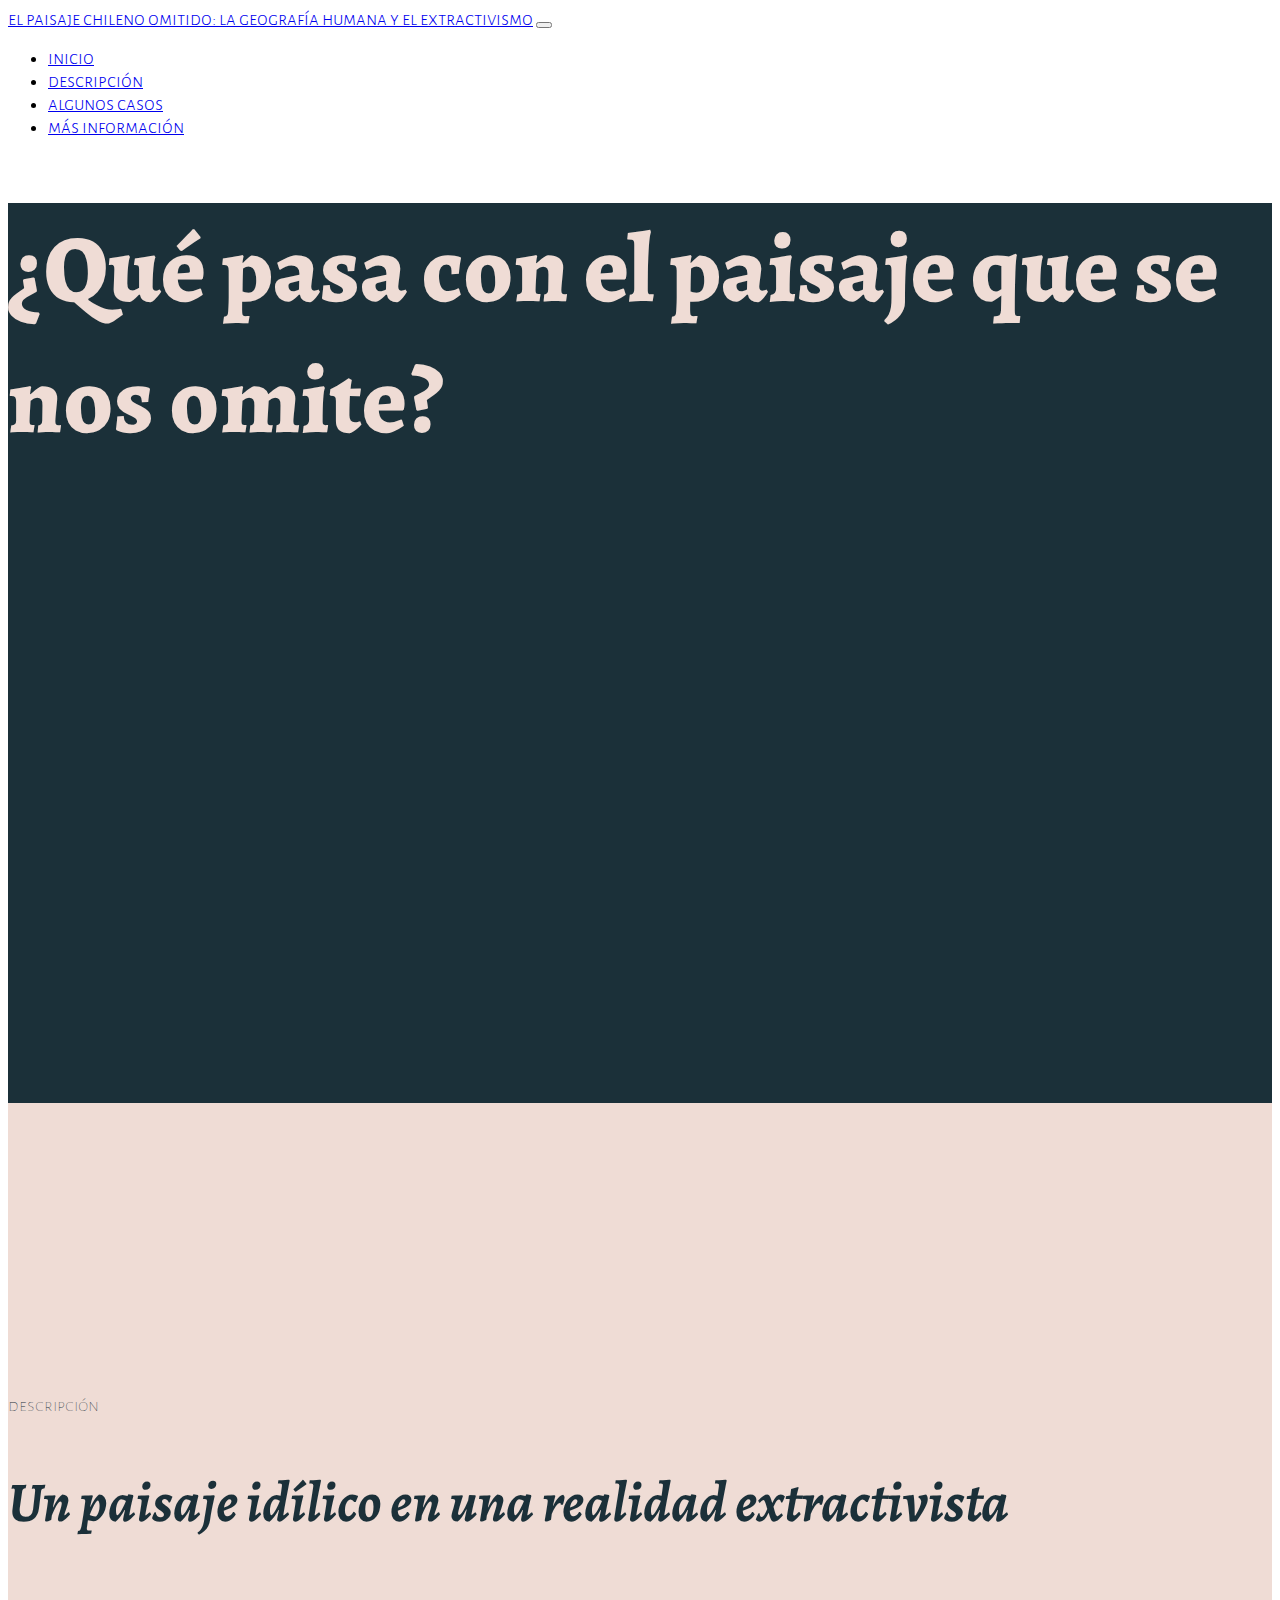
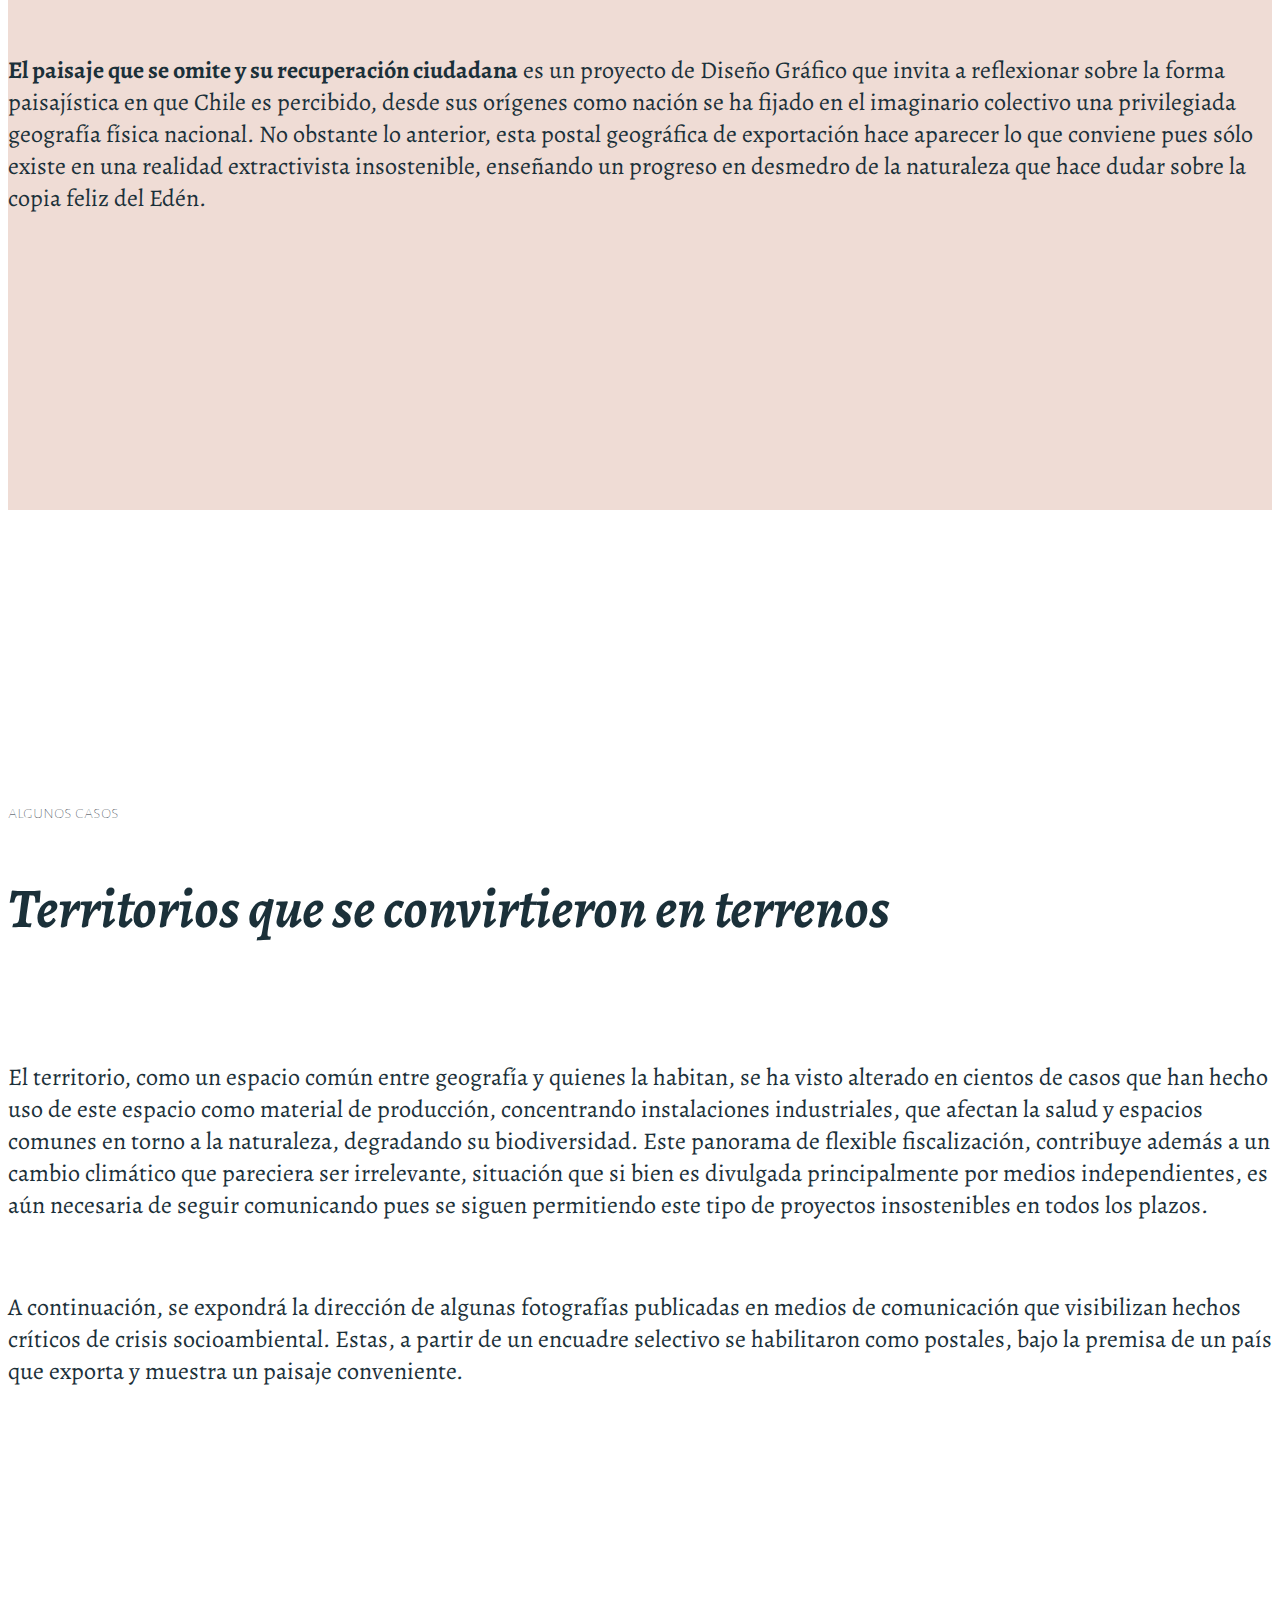
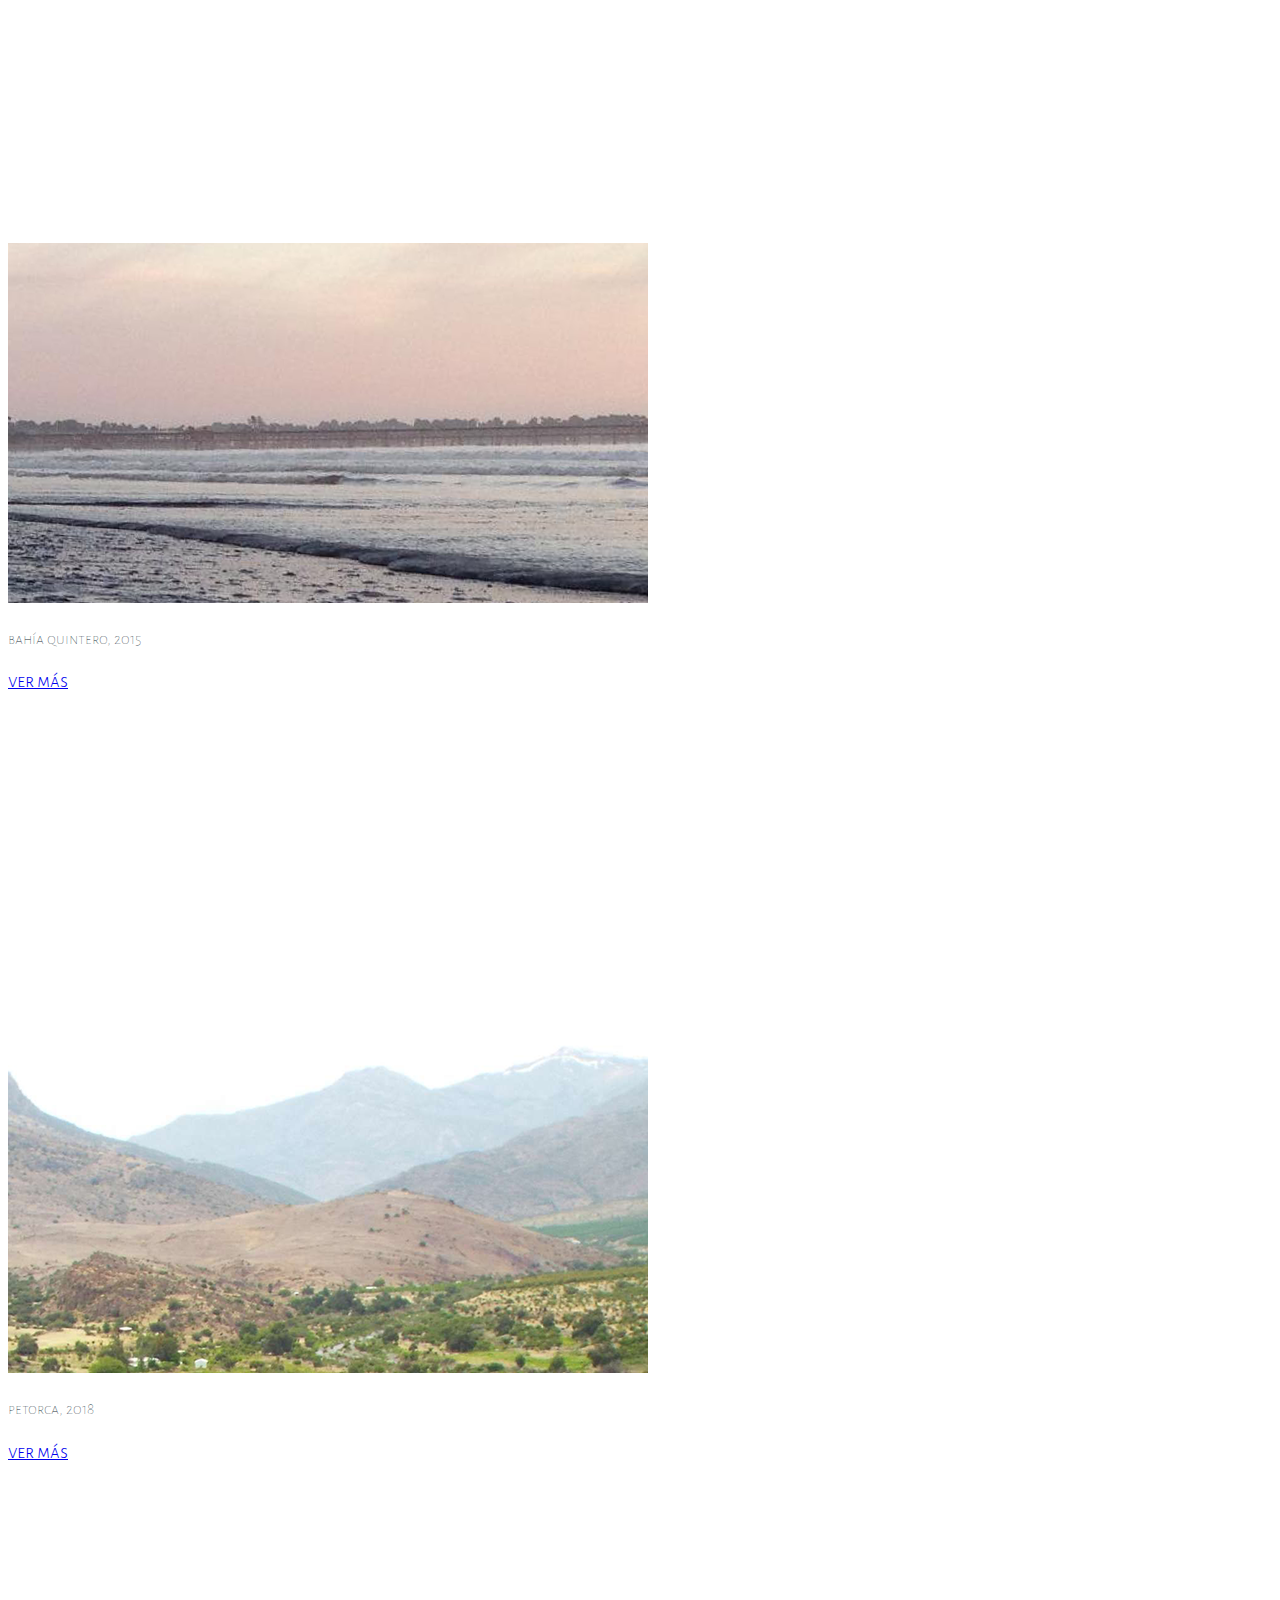
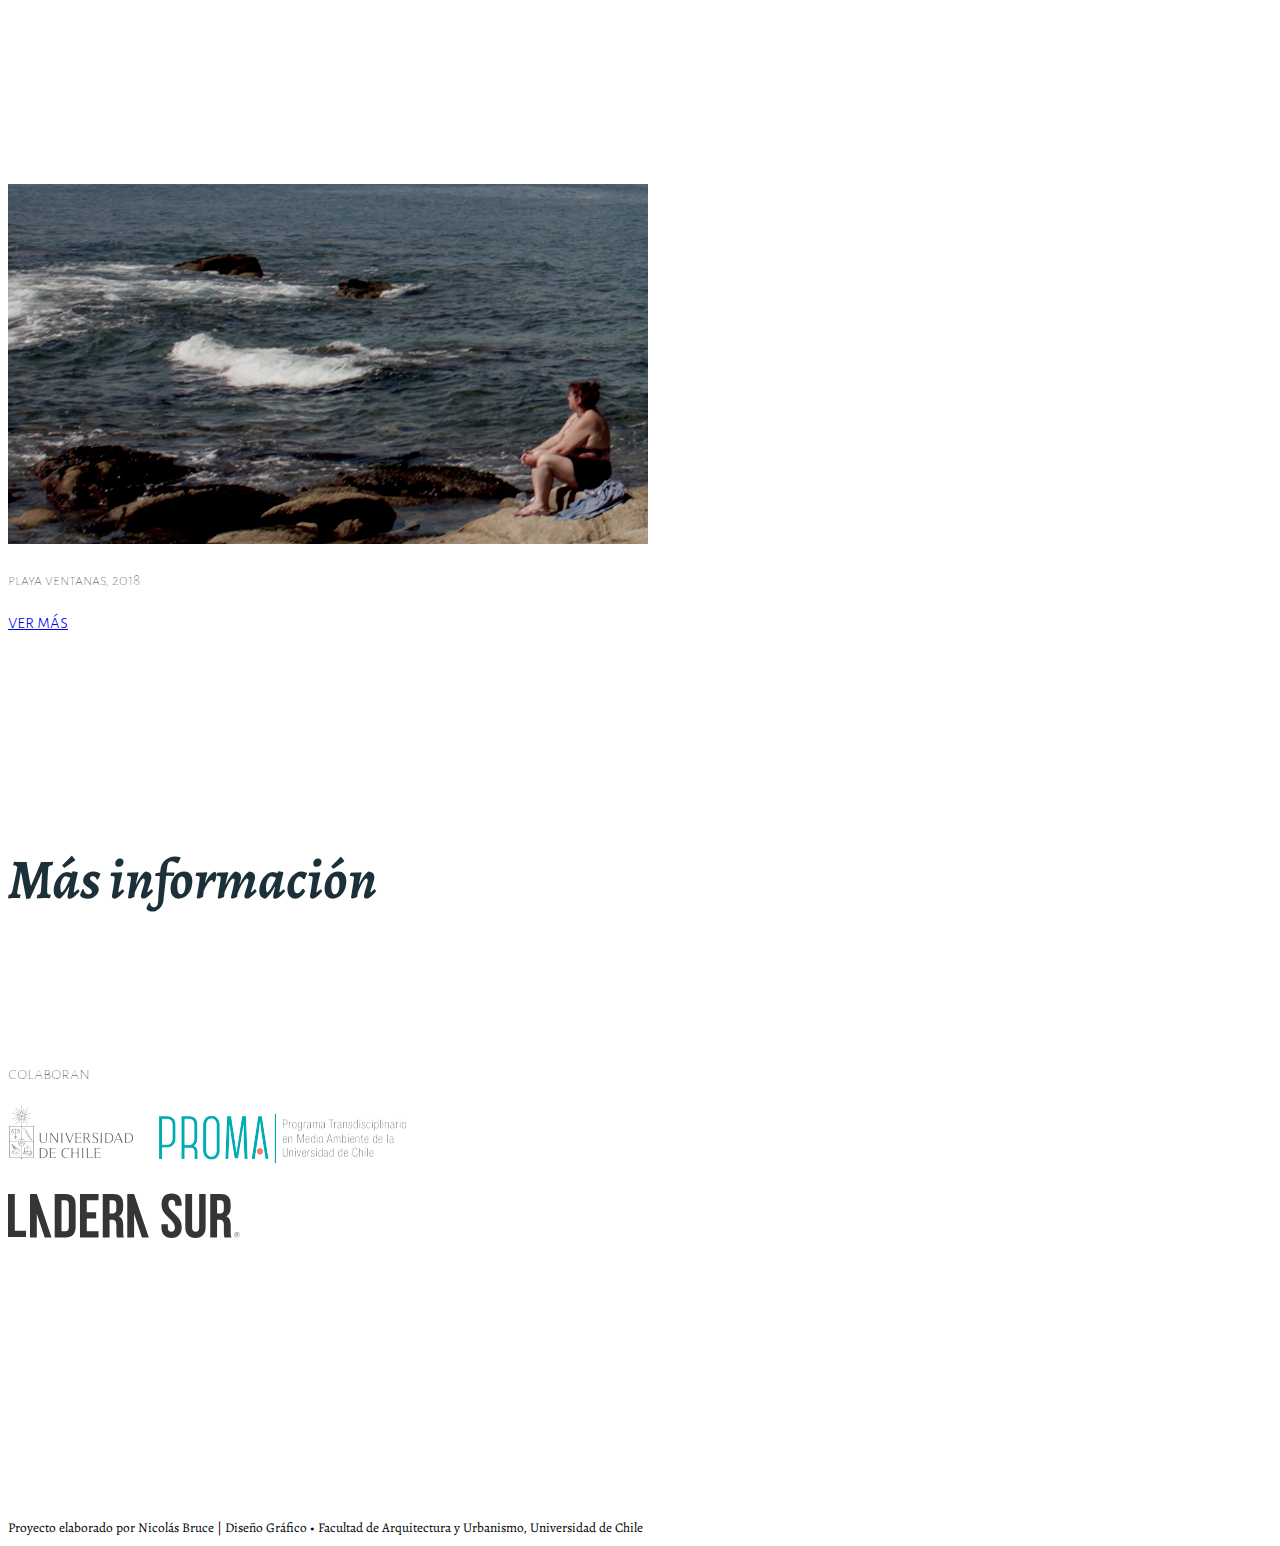
<file: index.html>
<!doctype html>
<html lang="en">
  <head>
    <title>El paisaje chileno omitido: La geografía humana y el extractivismo</title>
    <!-- Required meta tags -->
    <meta charset="utf-8">
    <meta name="viewport" content="width=device-width, initial-scale=1">

    <!-- Bootstrap CSS -->
    <link href="https://cdn.jsdelivr.net/npm/bootstrap@5.0.1/dist/css/bootstrap.min.css" rel="stylesheet" integrity="sha384-+0n0xVW2eSR5OomGNYDnhzAbDsOXxcvSN1TPprVMTNDbiYZCxYbOOl7+AMvyTG2x" crossorigin="anonymous">
    <link href="styles/style.css" rel="stylesheet" type="text/css">
   
  </head>
  <body>
    
    <!-- Optional JavaScript; choose one of the two! -->

    <!-- Option 1: Bootstrap Bundle with Popper -->
    <script src="https://cdn.jsdelivr.net/npm/bootstrap@5.0.1/dist/js/bootstrap.bundle.min.js" integrity="sha384-gtEjrD/SeCtmISkJkNUaaKMoLD0//ElJ19smozuHV6z3Iehds+3Ulb9Bn9Plx0x4" crossorigin="anonymous"></script>

    <!-- Option 2: Separate Popper and Bootstrap JS -->
    <!--
    <script src="https://cdn.jsdelivr.net/npm/@popperjs/core@2.9.2/dist/umd/popper.min.js" integrity="sha384-IQsoLXl5PILFhosVNubq5LC7Qb9DXgDA9i+tQ8Zj3iwWAwPtgFTxbJ8NT4GN1R8p" crossorigin="anonymous"></script>
    <script src="https://cdn.jsdelivr.net/npm/bootstrap@5.0.1/dist/js/bootstrap.min.js" integrity="sha384-Atwg2Pkwv9vp0ygtn1JAojH0nYbwNJLPhwyoVbhoPwBhjQPR5VtM2+xf0Uwh9KtT" crossorigin="anonymous"></script>
    -->



<!-- Navigation -->
<!--<nav class="navbar navbar-expand-lg navbar-light bg-light shadow fixed-top"> -->

<nav class="navbar navbar-expand-lg navbar-light bg-light  shadow fixed-top">
  
  <div class="container" >
    <a class="navbar-brand" href="#">el paisaje chileno omitido: la geografía humana y el extractivismo</a>
    <button class="navbar-toggler" type="button" data-toggle="collapse" data-target="#navbarResponsive" aria-controls="navbarResponsive" aria-expanded="false" aria-label="Toggle navigation">
      <span class="navbar-toggler-icon"></span>
    </button>
    <div class="collapse navbar-collapse " id="navbarResponsive">
      <ul class="navbar-nav ms-auto">
        <li class="nav-item active ">
          <a class="nav-link" href="#">inicio          
          </a>
        </li>
        <li class="nav-item">
          <a class="nav-link" href="index.html#descripcion">descripción</a>
        </li>
        <li class="nav-item">
          <a class="nav-link" href="index.html#casos">algunos casos</a>
        </li>
       
        <li class="nav-item">
          <a class="nav-link" href="index.html#info">más información</a>
        </li>
      </ul>
    </div>
  </div>
</nav>




<!-- Full Page Image Header with Vertically Centered Content -->
<header class="masthead">
  <div class="container h-100">
    <div class="row h-100 align-items-center">
      <div class="col-12 text-center">
        <h1>¿Qué pasa con el paisaje que se nos omite?</h1>
        <!--<p class="lead">A great starter layout for a landing page</p>-->
      </div>
    </div>
  </div>
</header>

<!-- Page Content -->
<div class="row" id="row-descripcion">
<section class="py-5" id="descripcion">
  <div class="container" id="secciones">
    <h3 class="font-weight-light">descripción </3>    
    <h2 class="font-weight-light">Un paisaje idílico en una realidad extractivista </h2>
    <br><br>
    <p><b>El paisaje que se omite y su recuperación ciudadana</b> es un proyecto de Diseño Gráfico que invita a reflexionar sobre la forma paisajística en que Chile es percibido, desde sus orígenes como nación se ha fijado en el imaginario colectivo una privilegiada geografía física nacional. No obstante lo anterior, esta postal geográfica de exportación hace aparecer lo que conviene pues sólo existe en una realidad extractivista insostenible, enseñando un progreso en desmedro de la naturaleza que hace dudar sobre la copia feliz del Edén.
    </p>
  </div>
</section>
</div>


<!-- Imagenes -->

<div class="row" id="row-casos">

  <section class="py-0" id="casos">
    <div class="container" id="secciones">
      <h3 class="font-weight-light">algunos casos</h2>    
      <h2 class="font-weight-light">Territorios que se convirtieron en terrenos </h2>
      <br><br>
      <p>El territorio, como un espacio común entre geografía y quienes la habitan, se ha visto alterado en cientos de casos que han hecho uso de este espacio como material de producción, concentrando instalaciones industriales, que afectan la salud y espacios comunes en torno a la naturaleza, degradando su biodiversidad. Este panorama de flexible fiscalización, contribuye además a un cambio climático que pareciera ser irrelevante, situación que si bien es divulgada principalmente por medios independientes, es aún necesaria de seguir comunicando pues se siguen permitiendo este tipo de proyectos insostenibles en todos los plazos.</p>
      <br>
      <p>A continuación, se expondrá la dirección de algunas fotografías publicadas en medios de comunicación que visibilizan hechos críticos de crisis socioambiental. Estas, a partir de un encuadre selectivo se habilitaron como postales, bajo la premisa de un país que exporta y muestra un paisaje conveniente.</p>
    </div>
  </section>
</div>

  

<section class="py-0"> 
  
 
        <div class="container text-center" id="fotos">
       
         
            <img src="img/derrame petroleo.png" id="bahia-quintero" class=" mx-auto d-block" alt="bahía quintero, 2016">
          
          <h4 class="text-center pt-5"> bahía quintero, 2015</h4> 
          <a href="bahiaquintero.html" button type="button" class="btn btn-outline-dark btn-sm">ver más</a>
        </div>


 
        <div class="container text-center" id="fotos">
        
            <img src="img/petorca02.png" id="petorca" class=" mx-auto d-block" alt="Petorca" >
          
          <h4 class="text-center pt-5"> petorca, 2018</h4>
          <a href="petorca.html" button type="button" class="btn btn-outline-dark btn-sm">ver más</a>
        </div>


      <div class="container text-center" id="fotos">
       
          <img src="img/ventanas-puchuncavi.png" id="petroleo" class=" mx-auto d-block" alt="Responsive image">
       
        <h4 class="text-center pt-5"> playa ventanas, 2018</h4>
        <a href="ventanas.html" button type="button" class="btn btn-outline-dark btn-sm">ver más</a>     
      </div>

      <!--<div class="container text-center" id="fotos">
     
          <img src="img/laguna-aculeo.png" id="laguna aculeo" class=" mx-auto d-block" alt="Responsive image">
        
        <h4 class="text-center pt-5"> laguna aculeo, 2019</h4>
        <a href="laguna-aculeo.html" button type="button" class="btn btn-outline-dark btn-sm">ver más</a>   
      </div>-->

</section>






  <section class="py-0" id="info">

    
    <h2 class="font-weight-light container">Más información</h2>
    <div class="container text-center" id="colaboradores">
     
      <h3 class="font-weight-light">colaboran</h2>    
    
        <a href="https://ambiente.uchile.cl/"><img src="img/proma-uchile.png" id="proma" class=" mx-auto d-block" alt="Programa Transdisciplinario en Medio Ambiente de la Universidad de Chile" ></a>
            <br><br>
            <a href="https://laderasur.com/"><img src="img/ladera-sur-dark-logo.svg" id="laderasur" class=" mx-auto d-block" alt="Ladera Sur"></a>
    </div>
  </section>


    <!-- Footer -->
    <footer id="sticky-footer" class="py-5 bg-dark text-white-50">
      <div class="container text-center">
        <small>Proyecto elaborado por Nicolás Bruce | Diseño Gráfico • Facultad de Arquitectura y Urbanismo, Universidad de Chile</small>
        
      </div>
    </footer>


  </body>
</html>
</file>
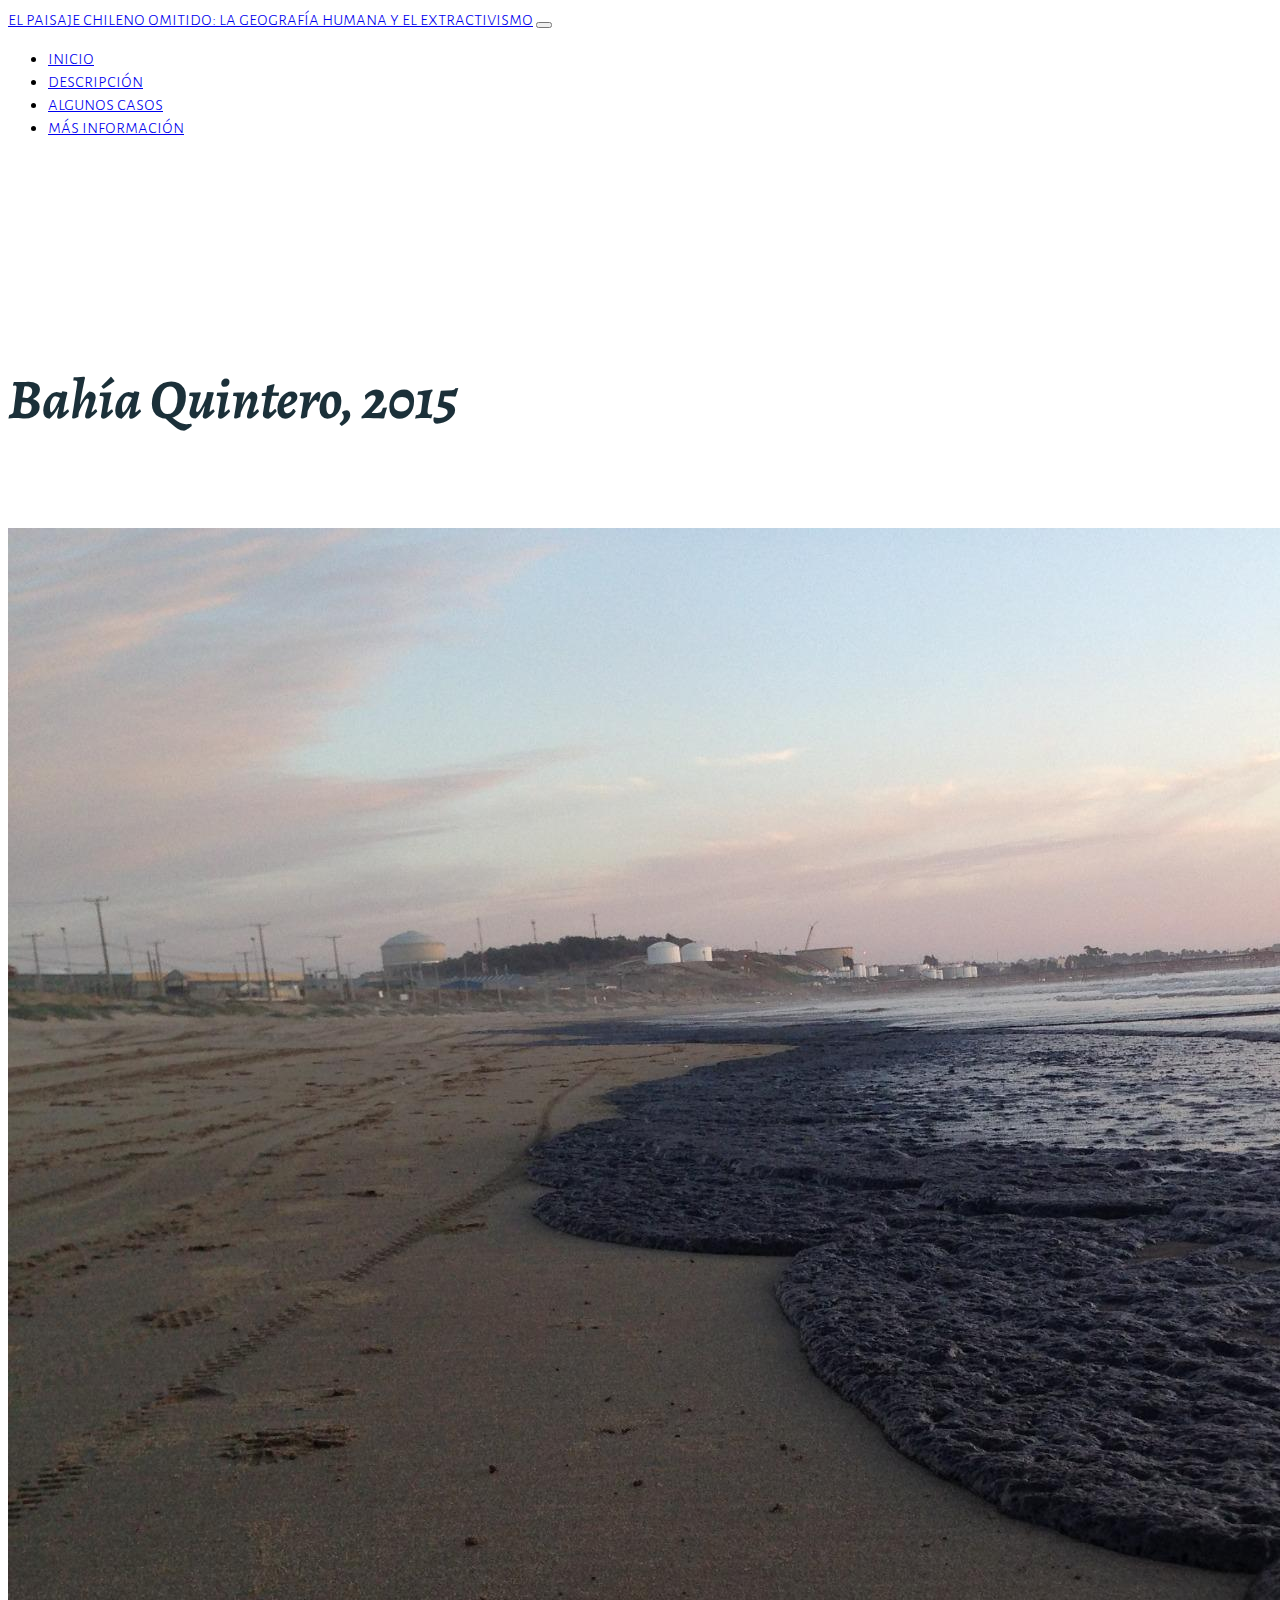
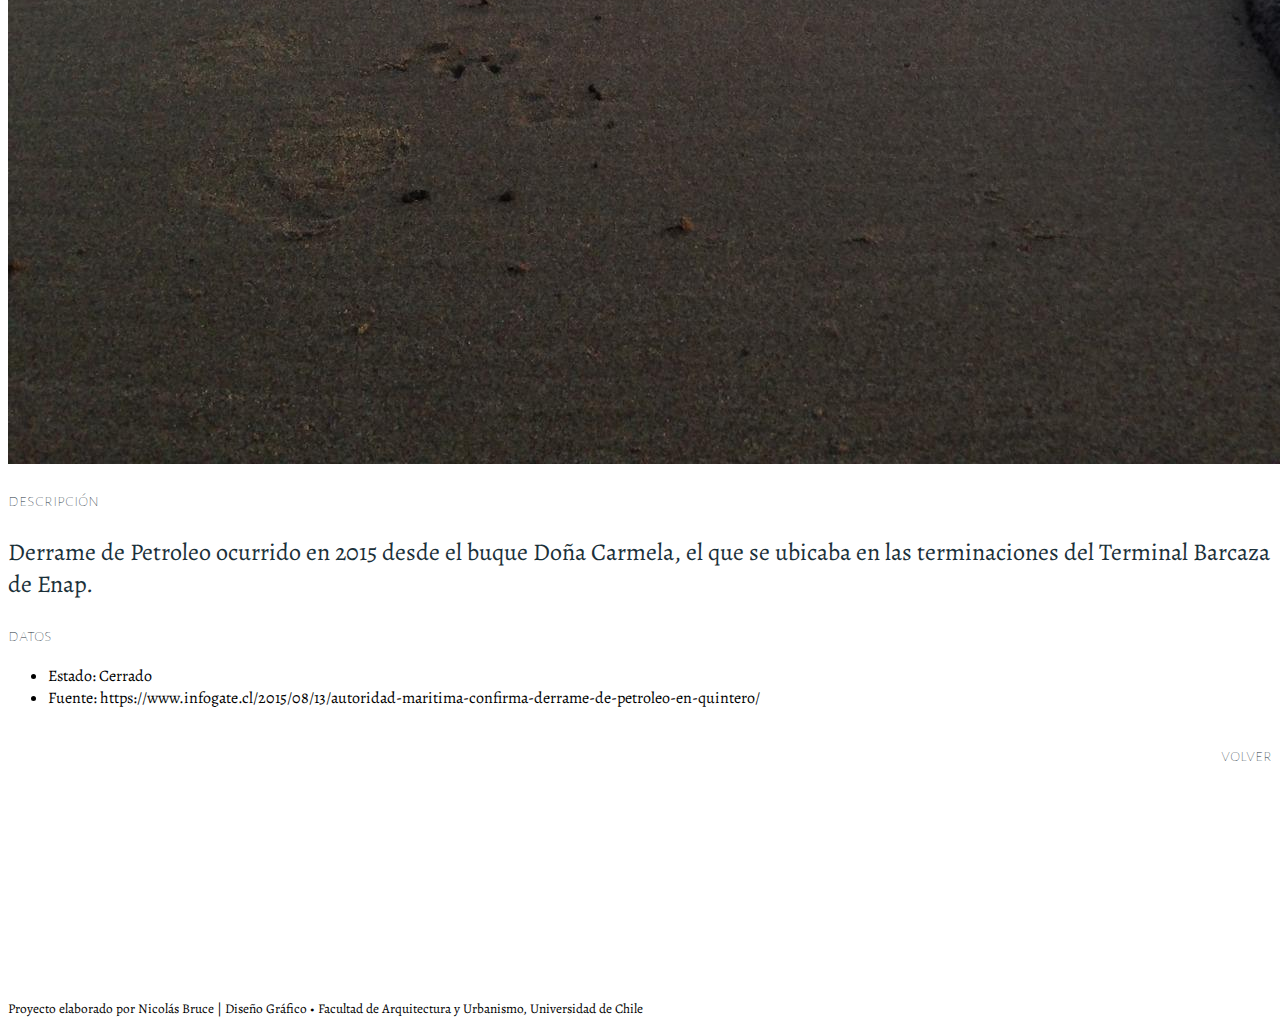
<file: bahiaquintero.html>
<!doctype html>
<html lang="en">
  <head>
    <title>Bahía Quintero | El paisaje chileno omitido: La geografía humana y el extractivismo</title>
    <!-- Required meta tags -->
    <meta charset="utf-8">
    <meta name="viewport" content="width=device-width, initial-scale=1">

    <!-- Bootstrap CSS -->
    <link href="https://cdn.jsdelivr.net/npm/bootstrap@5.0.1/dist/css/bootstrap.min.css" rel="stylesheet" integrity="sha384-+0n0xVW2eSR5OomGNYDnhzAbDsOXxcvSN1TPprVMTNDbiYZCxYbOOl7+AMvyTG2x" crossorigin="anonymous">
    <link href="styles/style.css" rel="stylesheet" type="text/css">
   
  </head>
  <body>
    
    <!-- Optional JavaScript; choose one of the two! -->

    <!-- Option 1: Bootstrap Bundle with Popper -->
    <script src="https://cdn.jsdelivr.net/npm/bootstrap@5.0.1/dist/js/bootstrap.bundle.min.js" integrity="sha384-gtEjrD/SeCtmISkJkNUaaKMoLD0//ElJ19smozuHV6z3Iehds+3Ulb9Bn9Plx0x4" crossorigin="anonymous"></script>

    <!-- Option 2: Separate Popper and Bootstrap JS -->
    <!--
    <script src="https://cdn.jsdelivr.net/npm/@popperjs/core@2.9.2/dist/umd/popper.min.js" integrity="sha384-IQsoLXl5PILFhosVNubq5LC7Qb9DXgDA9i+tQ8Zj3iwWAwPtgFTxbJ8NT4GN1R8p" crossorigin="anonymous"></script>
    <script src="https://cdn.jsdelivr.net/npm/bootstrap@5.0.1/dist/js/bootstrap.min.js" integrity="sha384-Atwg2Pkwv9vp0ygtn1JAojH0nYbwNJLPhwyoVbhoPwBhjQPR5VtM2+xf0Uwh9KtT" crossorigin="anonymous"></script>
    -->



<!-- Navigation -->
<!--<nav class="navbar navbar-expand-lg navbar-light bg-light shadow fixed-top"> -->

<nav class="navbar navbar-expand-lg navbar-light bg-light  shadow fixed-top">
  
  <div class="container" >
    <a class="navbar-brand" href="#">el paisaje chileno omitido: la geografía humana y el extractivismo</a>
    <button class="navbar-toggler" type="button" data-toggle="collapse" data-target="#navbarResponsive" aria-controls="navbarResponsive" aria-expanded="false" aria-label="Toggle navigation">
      <span class="navbar-toggler-icon"></span>
    </button>
    <div class="collapse navbar-collapse " id="navbarResponsive">
      <ul class="navbar-nav ms-auto">
        <li class="nav-item active ">
          <a class="nav-link" href="#">inicio          
          </a>
        </li>
        <li class="nav-item">
          <a class="nav-link" href="index.html#descripcion">descripción</a>
        </li>
        <li class="nav-item">
          <a class="nav-link" href="index.html#casos">algunos casos</a>
        </li>
       
        <li class="nav-item">
          <a class="nav-link" href="index.html#info">más información</a>
        </li>
      </ul>
    </div>
  </div>
</nav>

<!-- Contenido subpagina -->

<!-- Page Content -->
<div class="container" id="seccion-sub">

  <!-- Portfolio Item Heading -->
  <h2>Bahía Quintero, 2015</h2>
  <br><br>

  <!-- Portfolio Item Row -->
  <div class="row">

    <div class="col-md-8">
      <img class="img-fluid" src="img/2x_derrame petroleo.jpg" alt="">
    </div>

    <div class="col-md-4">
      <h3 class="my-3">descripción</h3>
      <p>Derrame de Petroleo ocurrido en 2015 desde el buque Doña Carmela, el que se ubicaba en las terminaciones del Terminal Barcaza de Enap.</p>
      <h3 class="my-3">datos</h3>
      <ul>
        <li>Estado: Cerrado</li>
        <li>Fuente: https://www.infogate.cl/2015/08/13/autoridad-maritima-confirma-derrame-de-petroleo-en-quintero/</li>
      
      </ul>
    </div>
    <div class="container">  
      <a href="index.html#casos"><h3 class="py-5" style="float: right;">volver</h3></a>
    </div>
  </div>
  <!-- /.row -->

  
</div>



<!-- /.container -->


 

    <!-- Footer -->
    <footer id="sticky-footer" class="py-5 bg-dark text-white-50">
      <div class="container text-center">
        <small>Proyecto elaborado por Nicolás Bruce | Diseño Gráfico • Facultad de Arquitectura y Urbanismo, Universidad de Chile</small>
        
      </div>
    </footer>


  </body>
</html>
</file>
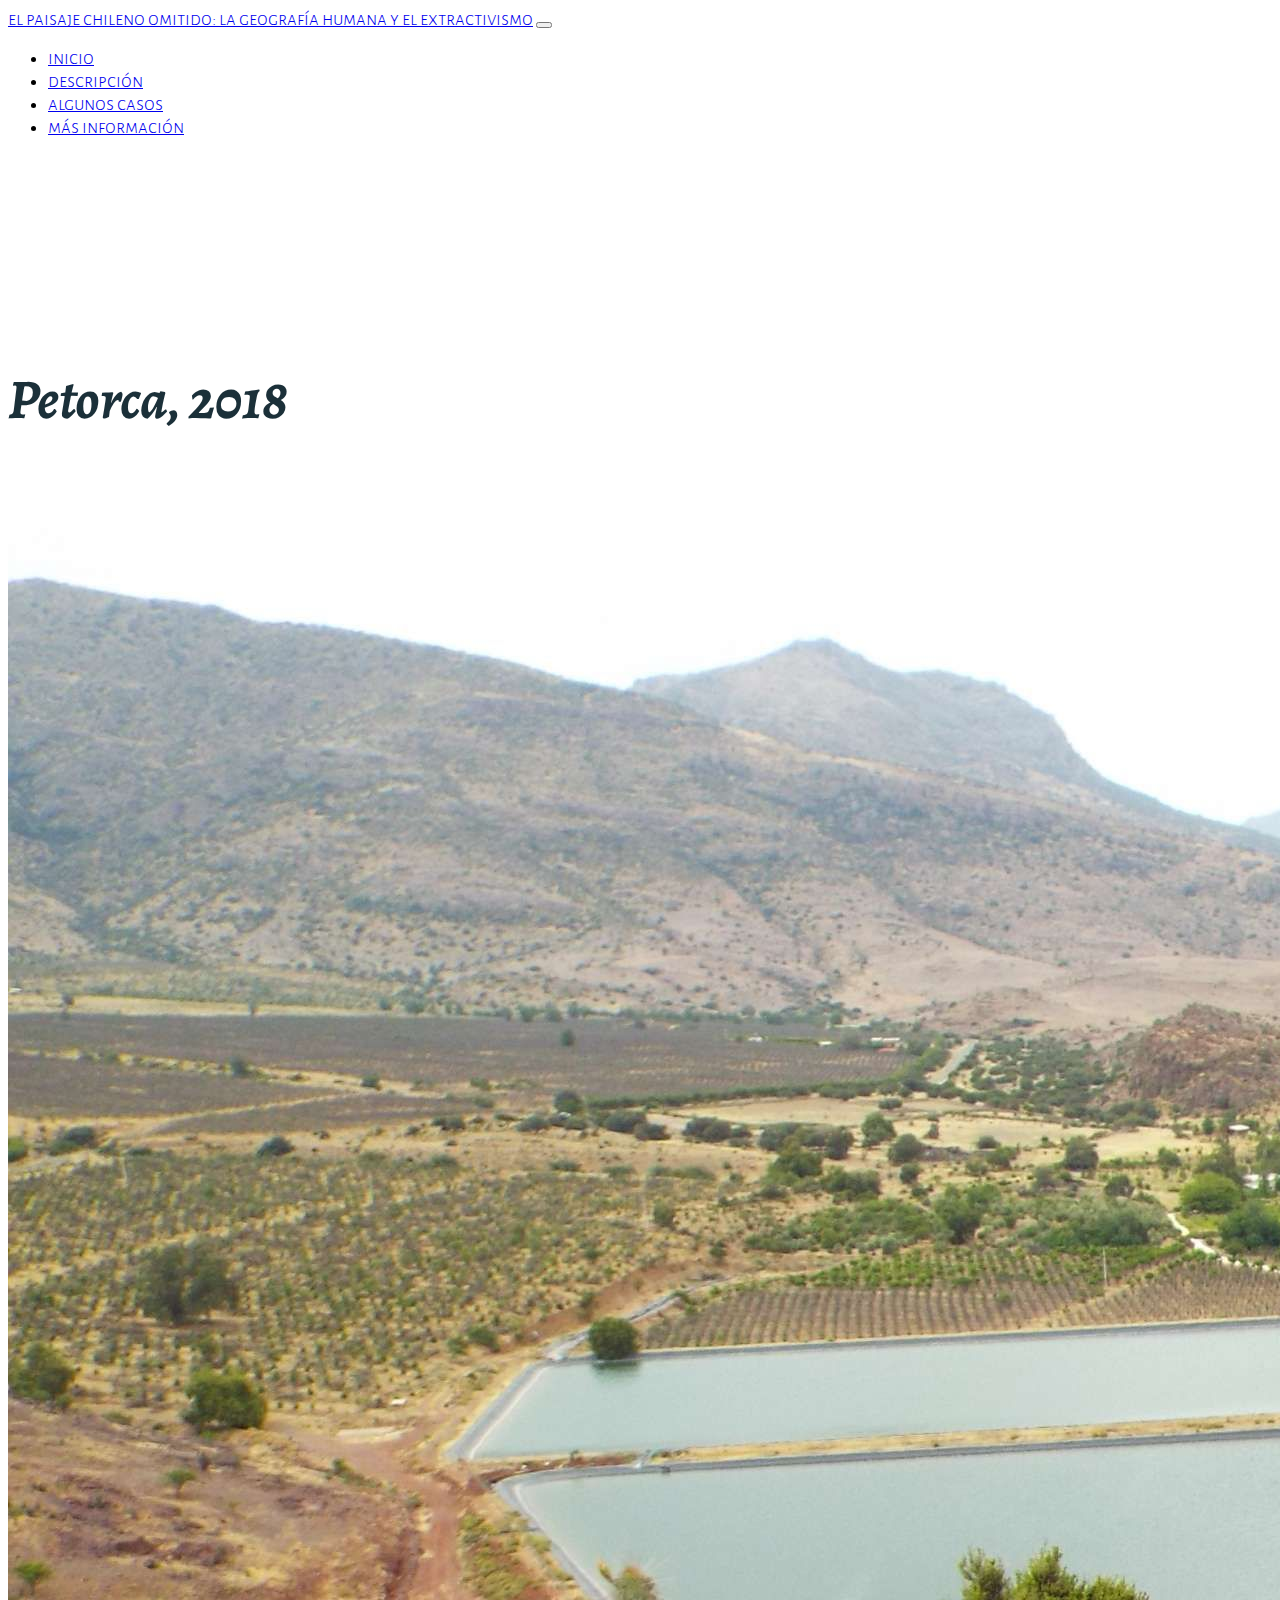
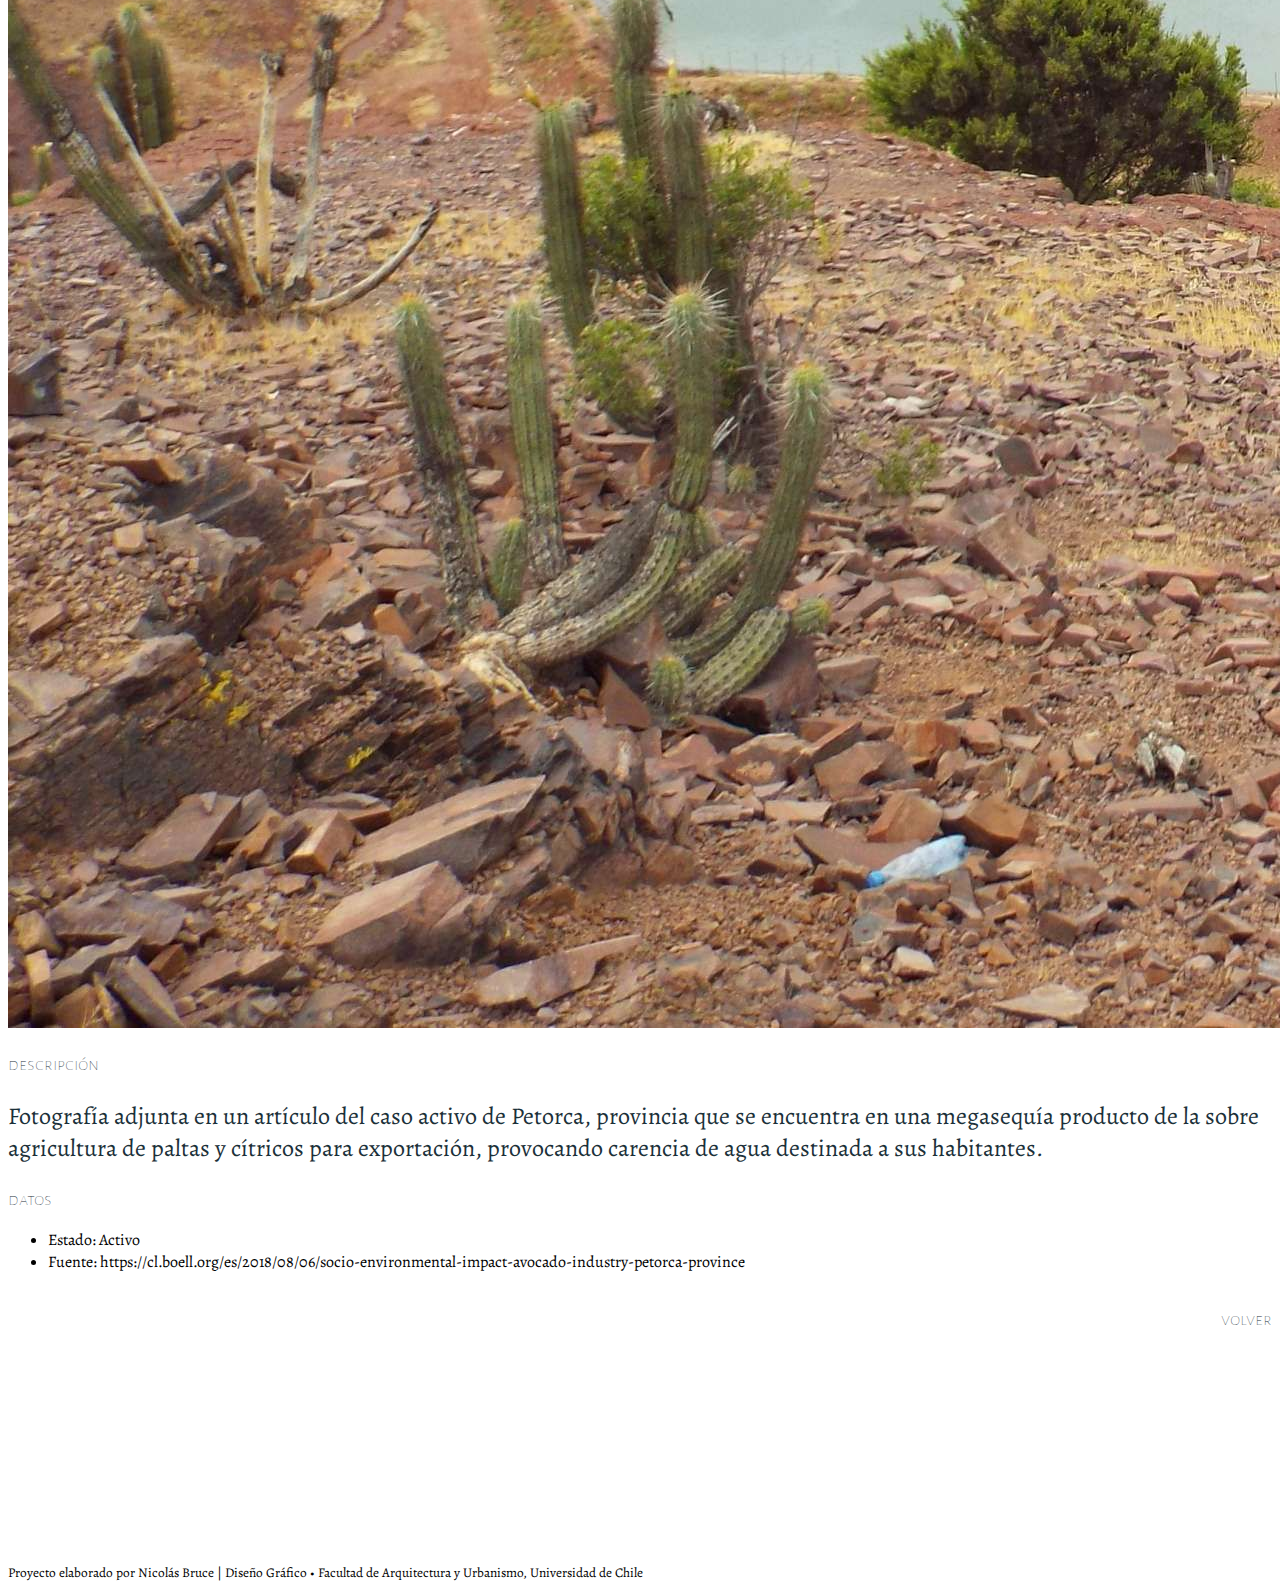
<file: petorca.html>
<!doctype html>
<html lang="en">
  <head>
    <title>Petorca | El paisaje chileno omitido: La geografía humana y el extractivismo</title>
    <!-- Required meta tags -->
    <meta charset="utf-8">
    <meta name="viewport" content="width=device-width, initial-scale=1">

    <!-- Bootstrap CSS -->
    <link href="https://cdn.jsdelivr.net/npm/bootstrap@5.0.1/dist/css/bootstrap.min.css" rel="stylesheet" integrity="sha384-+0n0xVW2eSR5OomGNYDnhzAbDsOXxcvSN1TPprVMTNDbiYZCxYbOOl7+AMvyTG2x" crossorigin="anonymous">
    <link href="styles/style.css" rel="stylesheet" type="text/css">
   
  </head>
  <body>
    
    <!-- Optional JavaScript; choose one of the two! -->

    <!-- Option 1: Bootstrap Bundle with Popper -->
    <script src="https://cdn.jsdelivr.net/npm/bootstrap@5.0.1/dist/js/bootstrap.bundle.min.js" integrity="sha384-gtEjrD/SeCtmISkJkNUaaKMoLD0//ElJ19smozuHV6z3Iehds+3Ulb9Bn9Plx0x4" crossorigin="anonymous"></script>

    <!-- Option 2: Separate Popper and Bootstrap JS -->
    <!--
    <script src="https://cdn.jsdelivr.net/npm/@popperjs/core@2.9.2/dist/umd/popper.min.js" integrity="sha384-IQsoLXl5PILFhosVNubq5LC7Qb9DXgDA9i+tQ8Zj3iwWAwPtgFTxbJ8NT4GN1R8p" crossorigin="anonymous"></script>
    <script src="https://cdn.jsdelivr.net/npm/bootstrap@5.0.1/dist/js/bootstrap.min.js" integrity="sha384-Atwg2Pkwv9vp0ygtn1JAojH0nYbwNJLPhwyoVbhoPwBhjQPR5VtM2+xf0Uwh9KtT" crossorigin="anonymous"></script>
    -->



<!-- Navigation -->
<!--<nav class="navbar navbar-expand-lg navbar-light bg-light shadow fixed-top"> -->

<nav class="navbar navbar-expand-lg navbar-light bg-light  shadow fixed-top">
  
  <div class="container" >
    <a class="navbar-brand" href="#">el paisaje chileno omitido: la geografía humana y el extractivismo</a>
    <button class="navbar-toggler" type="button" data-toggle="collapse" data-target="#navbarResponsive" aria-controls="navbarResponsive" aria-expanded="false" aria-label="Toggle navigation">
      <span class="navbar-toggler-icon"></span>
    </button>
    <div class="collapse navbar-collapse " id="navbarResponsive">
      <ul class="navbar-nav ms-auto">
        <li class="nav-item active ">
          <a class="nav-link" href="#">inicio          
          </a>
        </li>
        <li class="nav-item">
          <a class="nav-link" href="index.html#descripcion">descripción</a>
        </li>
        <li class="nav-item">
          <a class="nav-link" href="index.html#casos">algunos casos</a>
        </li>
       
        <li class="nav-item">
          <a class="nav-link" href="index.html#info">más información</a>
        </li>
      </ul>
    </div>
  </div>
</nav>

<!-- Contenido subpagina -->

<!-- Page Content -->
<div class="container" id="seccion-sub">

  <!-- Portfolio Item Heading -->
  <h2>Petorca, 2018</h2>
  <br><br>

  <!-- Portfolio Item Row -->
  <div class="row">

    <div class="col-md-8">
      <img class="img-fluid" src="img/2x_petorca02.jpg" alt="">
    </div>

    <div class="col-md-4">
      <h3 class="my-3">descripción</h3>
      <p>Fotografía adjunta en un artículo del caso activo de Petorca, provincia que se encuentra en una megasequía producto de la sobre agricultura de paltas y cítricos para exportación, provocando carencia de agua destinada a sus habitantes.</p>
      <h3 class="my-3">datos</h3>
      <ul>
        <li>Estado: Activo</li>
        <li>Fuente: https://cl.boell.org/es/2018/08/06/socio-environmental-impact-avocado-industry-petorca-province</li>
      
      </ul>
    </div>
    <div class="container">  
      <a href="index.html#casos"><h3 class="py-5" style="float: right;">volver</h3></a>
    </div>
  </div>
  <!-- /.row -->

  
</div>



<!-- /.container -->


 

    <!-- Footer -->
    <footer id="sticky-footer" class="py-5 bg-dark text-white-50">
      <div class="container text-center">
        <small>Proyecto elaborado por Nicolás Bruce | Diseño Gráfico • Facultad de Arquitectura y Urbanismo, Universidad de Chile</small>
        
      </div>
    </footer>


  </body>
</html>
</file>
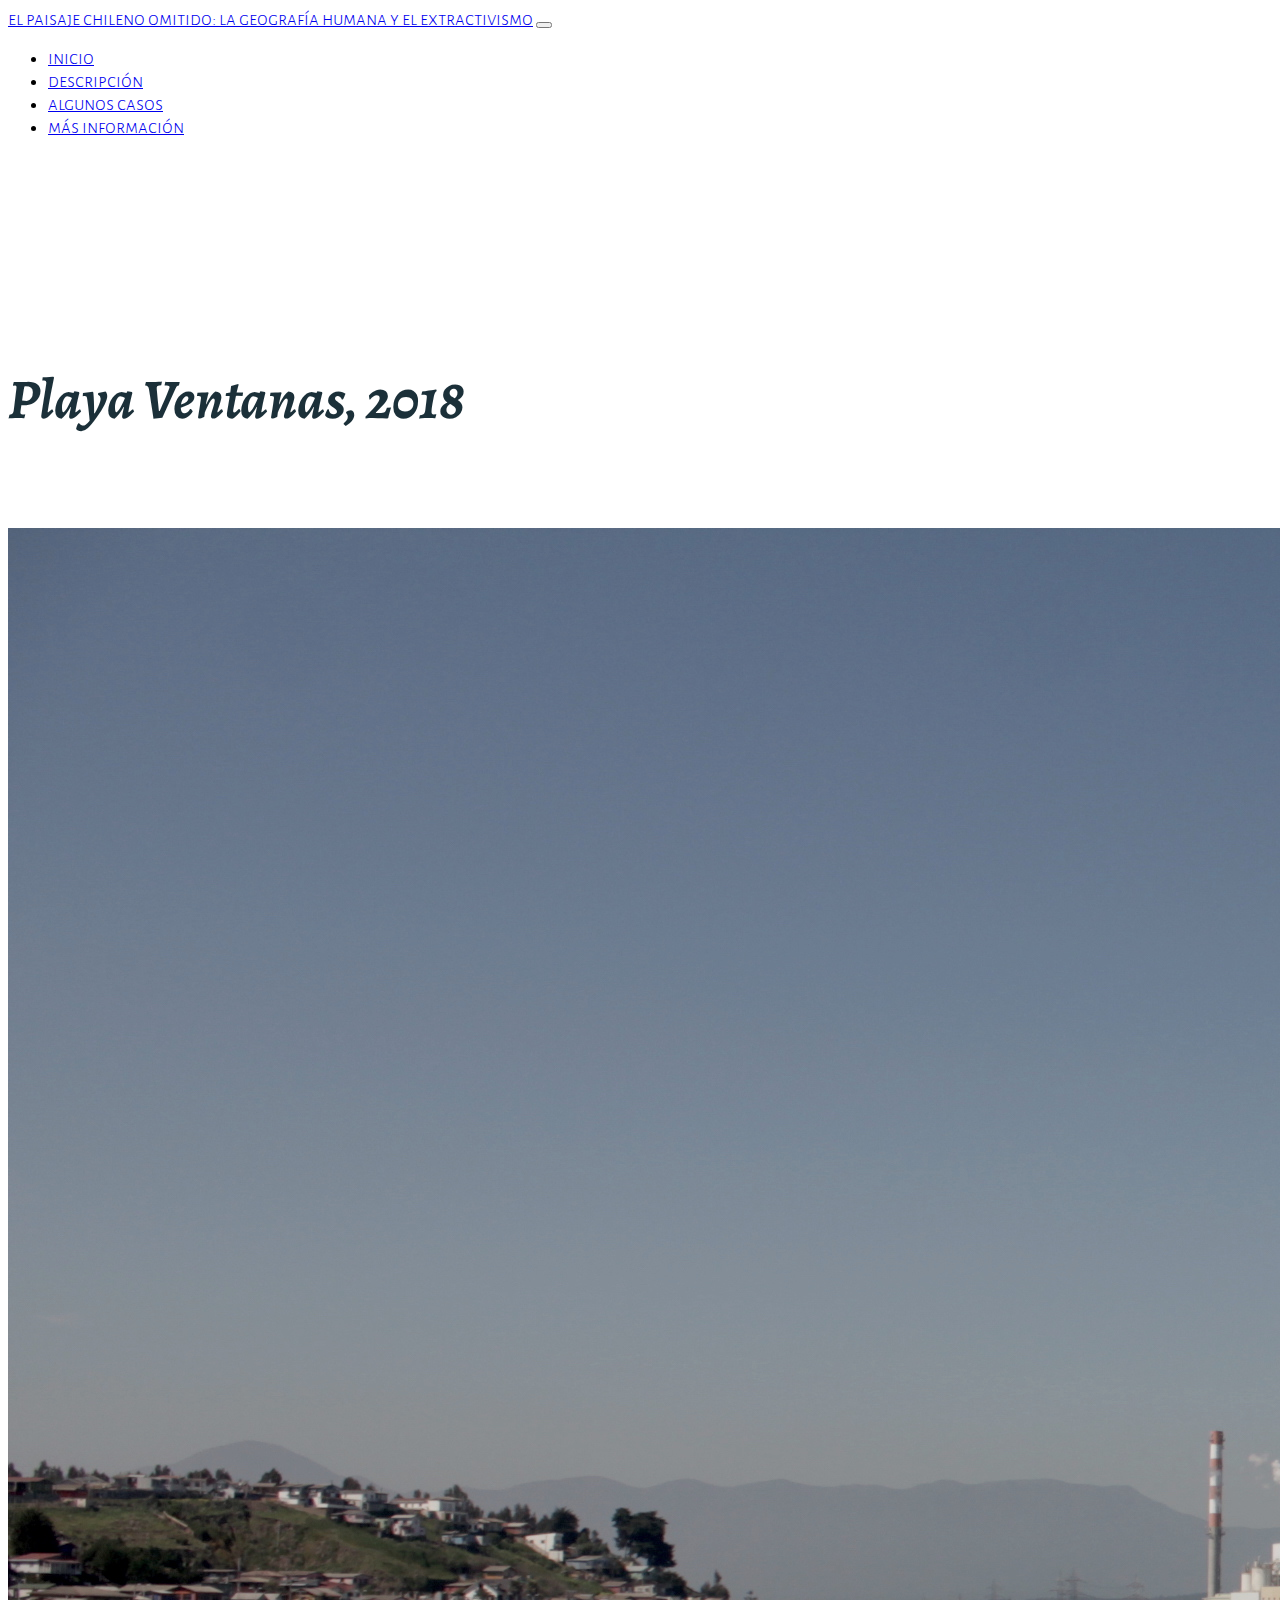
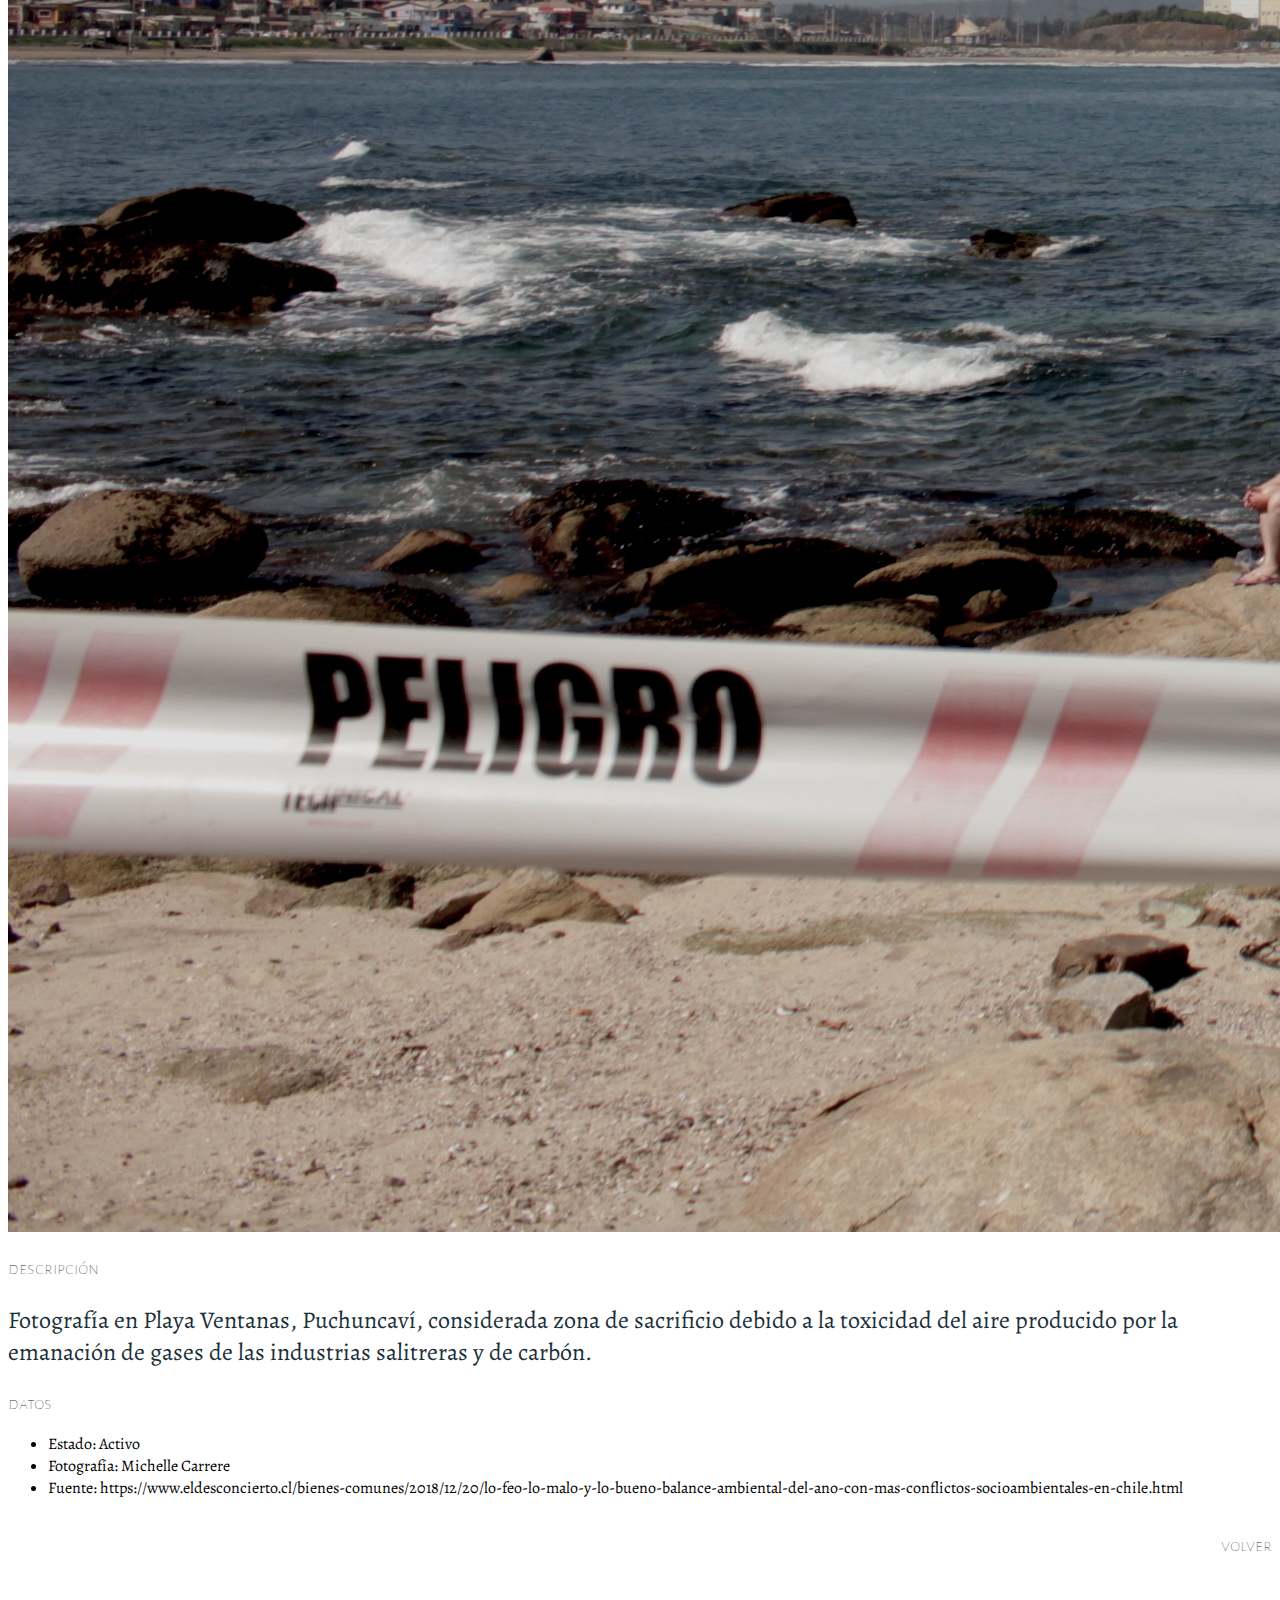
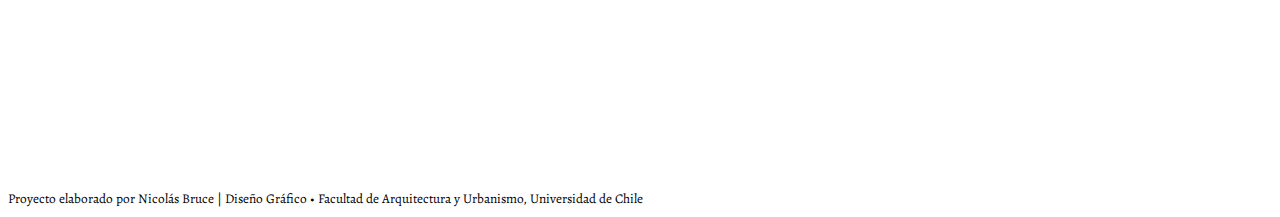
<file: ventanas.html>
<!doctype html>
<html lang="en">
  <head>
    <title>Playa Ventanas | El paisaje chileno omitido: La geografía humana y el extractivismo</title>
    <!-- Required meta tags -->
    <meta charset="utf-8">
    <meta name="viewport" content="width=device-width, initial-scale=1">

    <!-- Bootstrap CSS -->
    <link href="https://cdn.jsdelivr.net/npm/bootstrap@5.0.1/dist/css/bootstrap.min.css" rel="stylesheet" integrity="sha384-+0n0xVW2eSR5OomGNYDnhzAbDsOXxcvSN1TPprVMTNDbiYZCxYbOOl7+AMvyTG2x" crossorigin="anonymous">
    <link href="styles/style.css" rel="stylesheet" type="text/css">
   
  </head>
  <body>
    
    <!-- Optional JavaScript; choose one of the two! -->

    <!-- Option 1: Bootstrap Bundle with Popper -->
    <script src="https://cdn.jsdelivr.net/npm/bootstrap@5.0.1/dist/js/bootstrap.bundle.min.js" integrity="sha384-gtEjrD/SeCtmISkJkNUaaKMoLD0//ElJ19smozuHV6z3Iehds+3Ulb9Bn9Plx0x4" crossorigin="anonymous"></script>

    <!-- Option 2: Separate Popper and Bootstrap JS -->
    <!--
    <script src="https://cdn.jsdelivr.net/npm/@popperjs/core@2.9.2/dist/umd/popper.min.js" integrity="sha384-IQsoLXl5PILFhosVNubq5LC7Qb9DXgDA9i+tQ8Zj3iwWAwPtgFTxbJ8NT4GN1R8p" crossorigin="anonymous"></script>
    <script src="https://cdn.jsdelivr.net/npm/bootstrap@5.0.1/dist/js/bootstrap.min.js" integrity="sha384-Atwg2Pkwv9vp0ygtn1JAojH0nYbwNJLPhwyoVbhoPwBhjQPR5VtM2+xf0Uwh9KtT" crossorigin="anonymous"></script>
    -->



<!-- Navigation -->
<!--<nav class="navbar navbar-expand-lg navbar-light bg-light shadow fixed-top"> -->

<nav class="navbar navbar-expand-lg navbar-light bg-light  shadow fixed-top">
  
  <div class="container" >
    <a class="navbar-brand" href="#">el paisaje chileno omitido: la geografía humana y el extractivismo</a>
    <button class="navbar-toggler" type="button" data-toggle="collapse" data-target="#navbarResponsive" aria-controls="navbarResponsive" aria-expanded="false" aria-label="Toggle navigation">
      <span class="navbar-toggler-icon"></span>
    </button>
    <div class="collapse navbar-collapse " id="navbarResponsive">
      <ul class="navbar-nav ms-auto">
        <li class="nav-item active ">
          <a class="nav-link" href="#">inicio          
          </a>
        </li>
        <li class="nav-item">
          <a class="nav-link" href="index.html#descripcion">descripción</a>
        </li>
        <li class="nav-item">
          <a class="nav-link" href="index.html#casos">algunos casos</a>
        </li>
       
        <li class="nav-item">
          <a class="nav-link" href="index.html#info">más información</a>
        </li>
      </ul>
    </div>
  </div>
</nav>

<!-- Contenido subpagina -->

<!-- Page Content -->
<div class="container" id="seccion-sub">

  <!-- Portfolio Item Heading -->
  <h2>Playa Ventanas, 2018</h2>
  <br><br>

  <!-- Portfolio Item Row -->
  <div class="row">

    <div class="col-md-8">
      <img class="img-fluid" src="img/2x_ventanas-puchuncavi.jpg" alt="">
    </div>

    <div class="col-md-4">
      <h3 class="my-3">descripción</h3>
      <p>Fotografía en Playa Ventanas, Puchuncaví, considerada zona de sacrificio debido a la toxicidad del aire producido por la emanación de gases de las industrias salitreras y de carbón.</p>
      <h3 class="my-3">datos</h3>
      <ul>
        <li>Estado: Activo</li>
        <li>Fotografía: Michelle Carrere</li>
        <li>Fuente: https://www.eldesconcierto.cl/bienes-comunes/2018/12/20/lo-feo-lo-malo-y-lo-bueno-balance-ambiental-del-ano-con-mas-conflictos-socioambientales-en-chile.html</li>
        
      </ul>
    </div>
    <div class="container">  
      <a href="index.html#casos"><h3 class="py-5" style="float: right;">volver</h3></a>
    </div>
  </div>
  <!-- /.row -->

  
</div>



<!-- /.container -->


 

    <!-- Footer -->
    <footer id="sticky-footer" class="py-5 bg-dark text-white-50">
      <div class="container text-center">
        <small>Proyecto elaborado por Nicolás Bruce | Diseño Gráfico • Facultad de Arquitectura y Urbanismo, Universidad de Chile</small>
        
      </div>
    </footer>


  </body>
</html>
</file>
<file: styles/style.css>
@import url('https://fonts.googleapis.com/css2?family=Alegreya:ital,wght@0,400;0,800;1,400&display=swap');
@import url('https://fonts.googleapis.com/css2?family=Alegreya+Sans+SC:wght@100;300&display=swap');

.navbar a{
  font-family: 'Alegreya Sans SC', sans-serif; font-weight:300; font-size:  1.2rem;
}


body {font-family: 'Alegreya', serif; background-color: white;}
 p {font-family: 'Alegreya', serif; font-weight:400; font-size:  1.5rem; color: #1b3039;}
 h1 {font-family: 'Alegreya', serif; font-weight:800; font-size: 6rem; color: #efdcd5;}
 h2 {font-family: 'Alegreya', serif; ; font-style: italic; font-size: 3.5rem; color: #1b3039 ;}
 h3 {font-family: 'Alegreya Sans SC', sans-serif; font-weight:100; color: #1b3039;}
 h4 {font-family: 'Alegreya Sans SC', sans-serif; font-weight:100; color: #1b3039;}
 

.masthead {
  height: 100vh;
  min-height: 500px;
  /*background-image: url('https://source.unsplash.com/BtbjCFUvBXs/1920x1080');*/
  background-color: #1b3039;

  background-size: cover;
  background-position: center;
  background-repeat: no-repeat;
}


/*Para imagenes*/



#seccion-sub {padding-top: 10rem; padding-bottom: 17rem;}

#secciones {padding-top: 17rem; padding-bottom: 17rem;}
#colaboradores {padding-top: 5rem; padding-bottom: 17rem;}

#fotos {padding-top: 10rem; padding-bottom: 10rem;}

.btn {font-family: 'Alegreya Sans SC', sans-serif; font-weight:300; font-size:  1.2rem;}

#row-descripcion {background-color: #efdcd5;}
#row-casos {background-color: #ffffff;}
</file>
